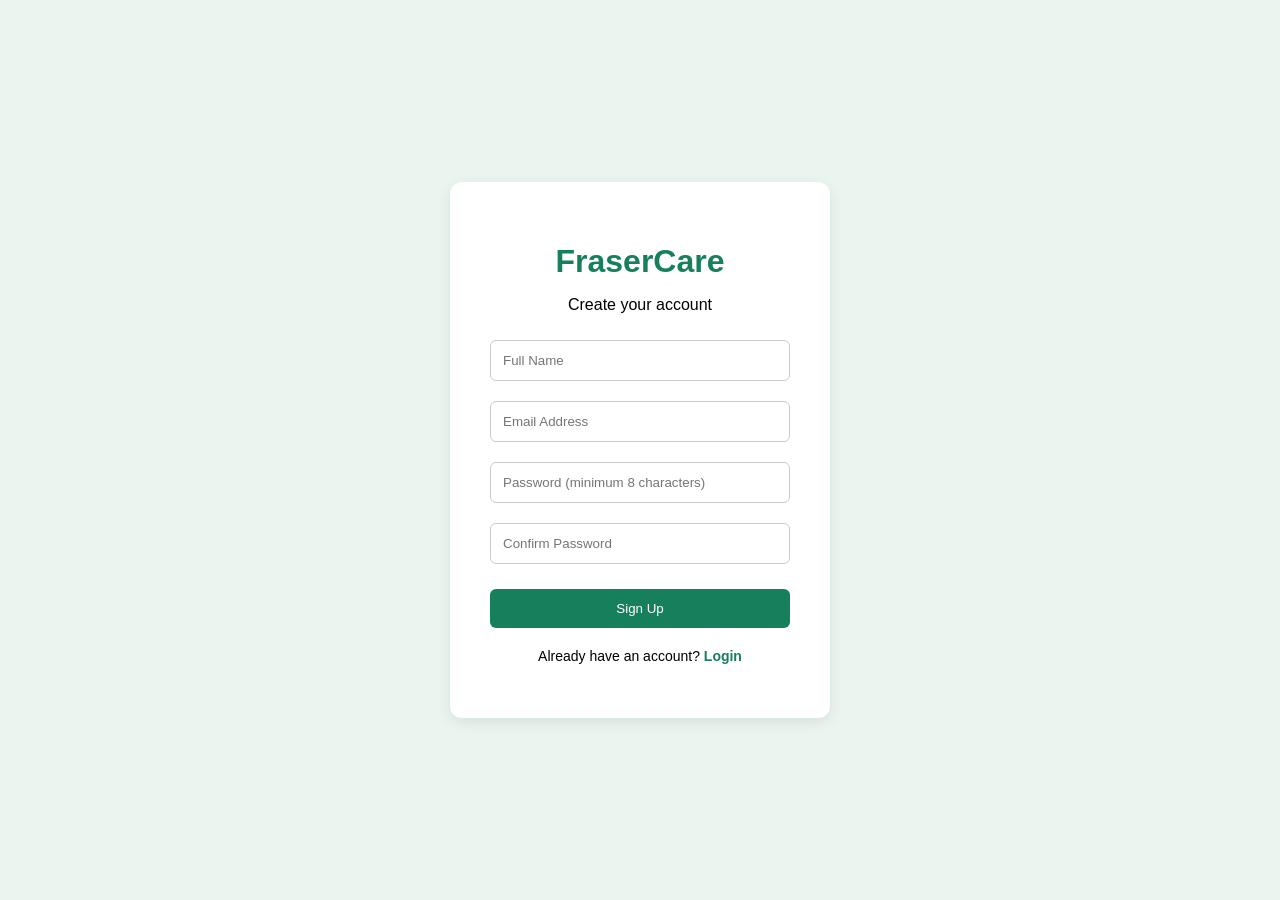
<file: src/main/resources/static/signup.html>
<!DOCTYPE html>
<html lang="en">
<head>
    <meta charset="UTF-8">
    <meta name="viewport" content="width=device-width, initial-scale=1.0">
    <title>FraserCare - Sign Up</title>

    <style>
        * {
            box-sizing: border-box;
        }

        body {
            font-family: Arial, sans-serif;
            background: #eaf5f0;
            display: flex;
            justify-content: center;
            align-items: center;
            min-height: 100vh;
            margin: 0;
        }

        .signup-box {
            background: white;
            padding: 40px;
            width: 380px;
            max-width: calc(100% - 32px);
            border-radius: 12px;
            box-shadow: 0 4px 15px #00000015;
        }

        h1 {
            text-align: center;
            color: #16805d;
            margin-bottom: 10px;
        }

        p {
            text-align: center;
        }

        input {
            width: 100%;
            padding: 12px;
            margin: 10px 0;
            border: 1px solid #ccc;
            border-radius: 6px;
        }

        button {
            width: 100%;
            padding: 12px;
            margin-top: 15px;
            background: #16805d;
            color: white;
            border: none;
            border-radius: 6px;
            cursor: pointer;
        }

        button:hover {
            background: #106747;
        }

        .login-link {
            margin-top: 20px;
            font-size: 14px;
        }

        a {
            color: #16805d;
            text-decoration: none;
            font-weight: bold;
        }

        a:hover {
            text-decoration: underline;
        }
    </style>
</head>

<body>
    <div class="signup-box">
        <h1>FraserCare</h1>
        <p>Create your account</p>

        <form id="signupForm">
            <input type="text"
                    name="fullName"
                    placeholder="Full Name"
                    autocomplete="name"
                    pattern="\p{L}[\p{L} .'\-]*"
                    title="Name must start with a letter and use only letters, spaces, apostrophes, hyphens or periods."
                    required>

            <input type="email"
                   name="email"
                   placeholder="Email Address"
                   autocomplete="email"
                   required>

            <input type="password"
                   name="password"
                   id="password"
                   placeholder="Password (minimum 8 characters)"
                   autocomplete="new-password"
                   minlength="8"
                   required>

            <input type="password"
                   name="confirmPassword"
                   id="confirmPassword"
                   placeholder="Confirm Password"
                   autocomplete="new-password"
                   required>

            <button type="submit">Sign Up</button>
        </form>

        <p id="message" role="alert"></p>

        <p class="login-link">
            Already have an account?
            <a href="/login.html">Login</a>
        </p>
    </div>

    
    <script>
            document.forms[0]
                .addEventListener("submit", async function(event) {
                event.preventDefault();

                const form = event.target;
                const password = form.querySelector(
                    '[name="password"]').value;
                const confirmPassword = form.querySelector(
                    '[name="confirmPassword"]').value;
                const message = document.getElementById("message");

                if (password !== confirmPassword) {
                    message.style.color = "red";
                    message.textContent = "Passwords do not match.";
                    return;
                }

                try {
                    // Get CSRF token
                    const csrfResponse = await fetch("/csrf");

                    if (!csrfResponse.ok) {
                        throw new Error("Could not get CSRF token");
                    }

                    const csrf = await csrfResponse.json();

                    // Send registration information
                    const response = await fetch("/api/register", {
                        method: "POST",
                        headers: {
                            "Content-Type": "application/json",
                            [csrf.headerName]: csrf.token
                        },
                        body: JSON.stringify({
                            fullName: form.querySelector(
                                '[name="fullName"]').value,
                            email: form.querySelector(
                                '[name="email"]').value,
                            password: password
                        })
                    });

                    const result = await response.text();

                    message.style.color =
                        response.ok ? "green" : "red";
                    message.textContent = result;

                    if (response.ok) {
                        form.reset();

                        // Let the success message show before redirecting
                        setTimeout(() => {
                            window.location.href = "/login.html";
                        }, 1200);
                    }

                } catch (error) {
                    message.style.color = "red";
                    message.textContent = "Error: " + error.message;
                    console.error("Registration error:", error);
                }
            });
    </script>

</body>
</html>
</file>
